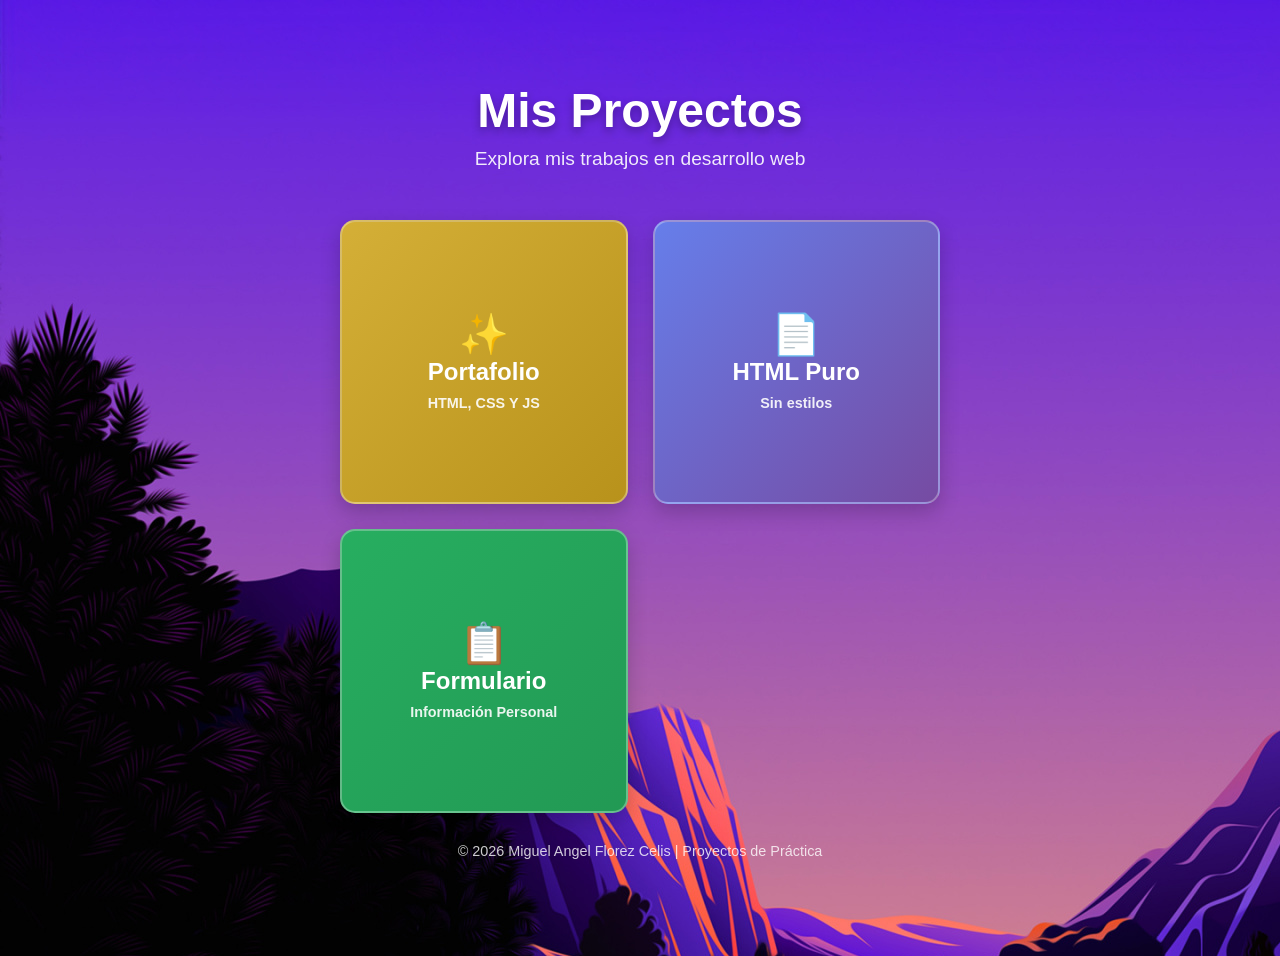
<file: index.html>
<!DOCTYPE html>
<html lang="es">
<head>
    <meta charset="UTF-8">
    <meta name="viewport" content="width=device-width, initial-scale=1.0">
    <title>Mis Proyectos - Miguel Angel Florez</title>
    <link rel="stylesheet" href="styles_index.css">
</head>
<body>
    <div class="index-container">
        <!-- Header -->
        <div class="index-header">
            <h1>Mis Proyectos</h1>
            <p>Explora mis trabajos en desarrollo web</p>
        </div>

        <!-- Botones -->
        <div class="buttons-grid">
            <!-- Botón Portafolio HTML y CSS -->
            <a href="portafolio_htmlycss.html" class="btn-card btn-portafolio">
                <div class="btn-card-content">
                    <span class="btn-icon">✨</span>
                    <span class="btn-card-title">Portafolio</span>
                    <span class="btn-card-desc">HTML, CSS Y JS</span>
                </div>
            </a>

            <!-- Botón Portafolio HTML Puro -->
            <a href="portafolio_htmlpuro.html" class="btn-card btn-html">
                <div class="btn-card-content">
                    <span class="btn-icon">📄</span>
                    <span class="btn-card-title">HTML Puro</span>
                    <span class="btn-card-desc">Sin estilos</span>
                </div>
            </a>

            <!-- Botón Formulario -->
            <a href="formulario.html" class="btn-card btn-formulario">
                <div class="btn-card-content">
                    <span class="btn-icon">📋</span>
                    <span class="btn-card-title">Formulario</span>
                    <span class="btn-card-desc">Información Personal</span>
                </div>
            </a>
        </div>

        <!-- Footer -->
        <div class="index-footer">
            <p>© 2026 Miguel Angel Florez Celis | Proyectos de Práctica</p>
        </div>
    </div>
</body>
</html>
</file>
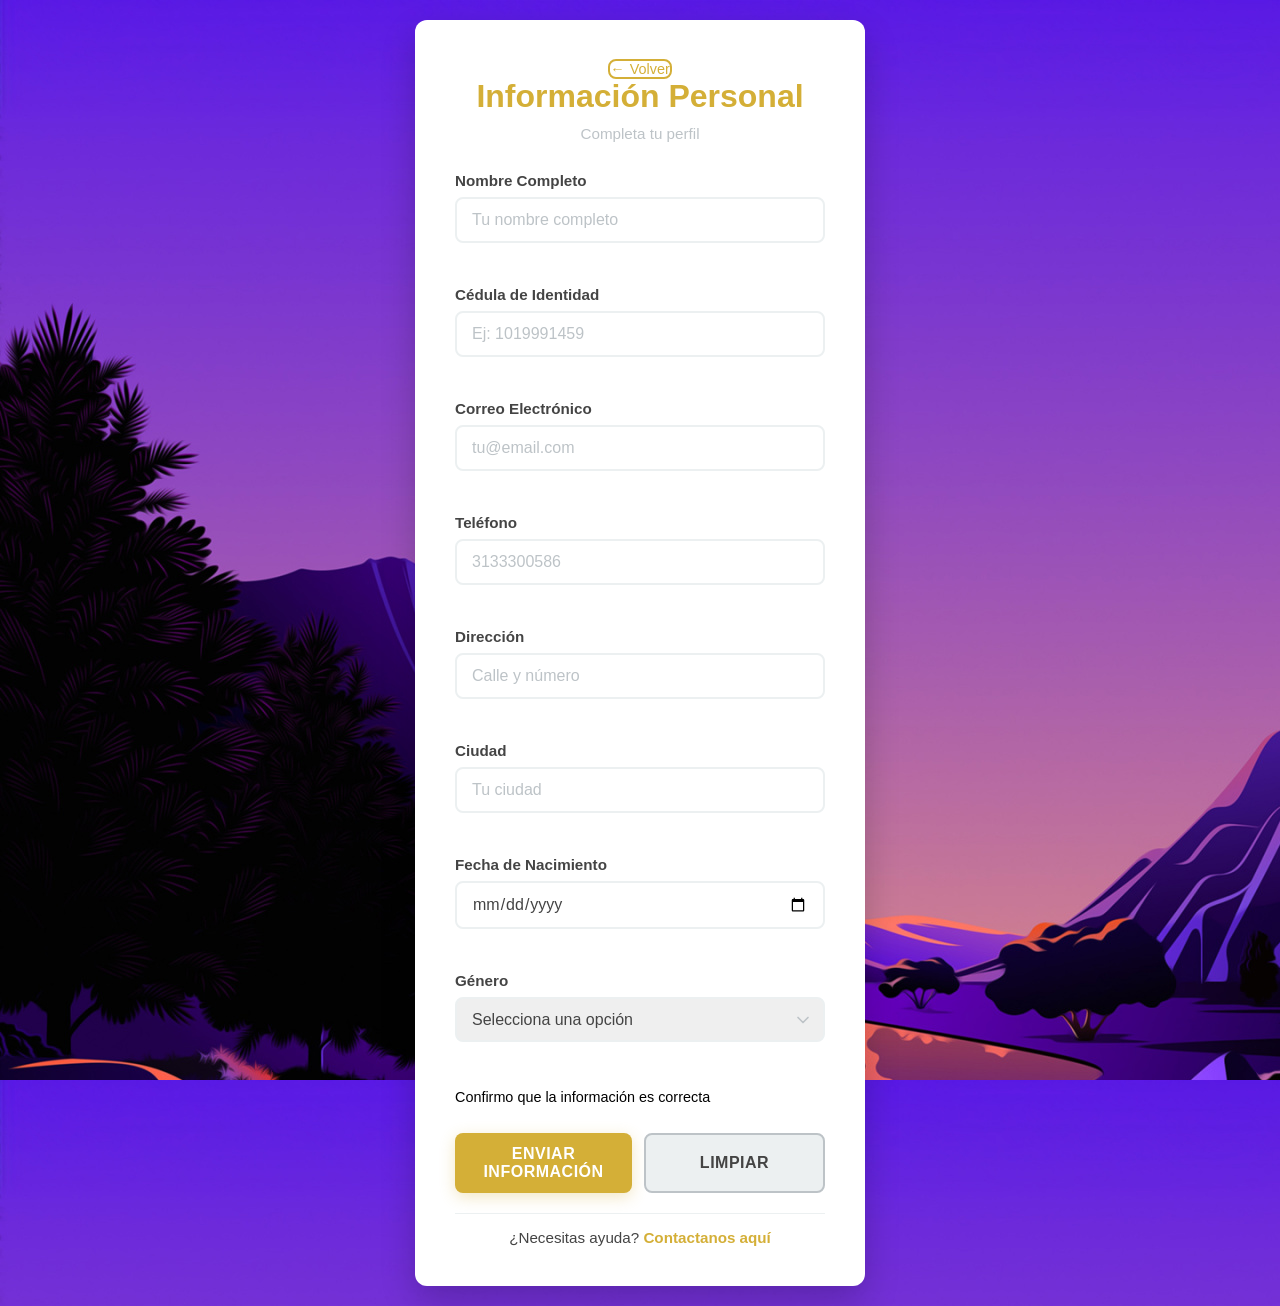
<file: formulario.html>
<!DOCTYPE html>
<html lang="es">
<head>
    <meta charset="UTF-8">
    <meta name="viewport" content="width=device-width, initial-scale=1.0">
    <title>Registro - Mi Aplicación</title>
    <link rel="stylesheet" href="styles_formulario.css">
    <script src="js_formulario.js"></script>
</head>
<body>
    <div class="container-formulario">
        <div class="form-wrapper">
            <div class="form-header">
                <a class="btn-volver" href="index.html">Volver</a>
                <h1 class="titulo-form">Información Personal</h1>
                <p class="subtitulo-form">Completa tu perfil</p>
            </div>

            <form class="formulario" id="formulario" method="POST" action="#" novalidate>
                
                <!-- Nombre Completo -->
                <div class="form-group">
                    <label for="nombre" class="label-form">Nombre Completo</label>
                    <input type="text" id="nombre" name="nombre" class="input-form" placeholder="Tu nombre completo" required>
                    <span class="error-message" id="error-nombre"></span>
                </div>

                <!-- Cédula -->
                <div class="form-group">
                    <label for="cedula" class="label-form">Cédula de Identidad</label>
                    <input type="text" id="cedula" name="cedula" class="input-form" placeholder="Ej: 1019991459" required>
                    <span class="error-message" id="error-cedula"></span>
                </div>

                <!-- Email -->
                <div class="form-group">
                    <label for="email" class="label-form">Correo Electrónico</label>
                    <input type="email" id="email" name="email" class="input-form" placeholder="tu@email.com" required>
                    <span class="error-message" id="error-email"></span>
                </div>

                <!-- Teléfono -->
                <div class="form-group">
                    <label for="telefono" class="label-form">Teléfono</label>
                    <input type="tel" id="telefono" name="telefono" class="input-form" placeholder="3133300586" required>
                    <span class="error-message" id="error-telefono"></span>
                </div>

                <!-- Dirección -->
                <div class="form-group">
                    <label for="direccion" class="label-form">Dirección</label>
                    <input type="text" id="direccion" name="direccion" class="input-form" placeholder="Calle y número" required>
                    <span class="error-message" id="error-direccion"></span>
                </div>

                <!-- Ciudad -->
                <div class="form-group">
                    <label for="ciudad" class="label-form">Ciudad</label>
                    <input type="text" id="ciudad" name="ciudad" class="input-form" placeholder="Tu ciudad" required>
                    <span class="error-message" id="error-ciudad"></span>
                </div>

                <!-- Fecha de Nacimiento -->
                <div class="form-group">
                    <label for="fecha" class="label-form">Fecha de Nacimiento</label>
                    <input type="date" id="fecha" name="fecha" class="input-form" required>
                    <span class="error-message" id="error-fecha"></span>
                </div>

                <!-- Género -->
                <div class="form-group">
                    <label for="genero" class="label-form">Género</label>
                    <select id="genero" name="genero" class="input-form" required>
                        <option value="">Selecciona una opción</option>
                        <option value="masculino">Masculino</option>
                        <option value="femenino">Femenino</option>
                        <option value="otro">Otro</option>
                    </select>
                    <span class="error-message" id="error-genero"></span>
                </div>

                <!-- Checkbox Términos -->
                <div class="form-group checkbox">
                    <label for="terminos" class="label-checkbox">Confirmo que la información es correcta</label>
                    <span class="error-message" id="error-terminos"></span>
                </div>

                <!-- Botones -->
                <div class="form-buttons">
                    <button type="submit" class="btn btn-primary">Enviar Información</button>
                    <button type="reset" class="btn btn-secondary">Limpiar</button>
                </div>

                <!-- Enlace a Login -->
                <div class="form-footer">
                    <p>¿Necesitas ayuda? <a href="#" class="link-login">Contactanos aquí</a></p>
                </div>

            </form>
        </div>
    </div>

</body>
</html>
</file>
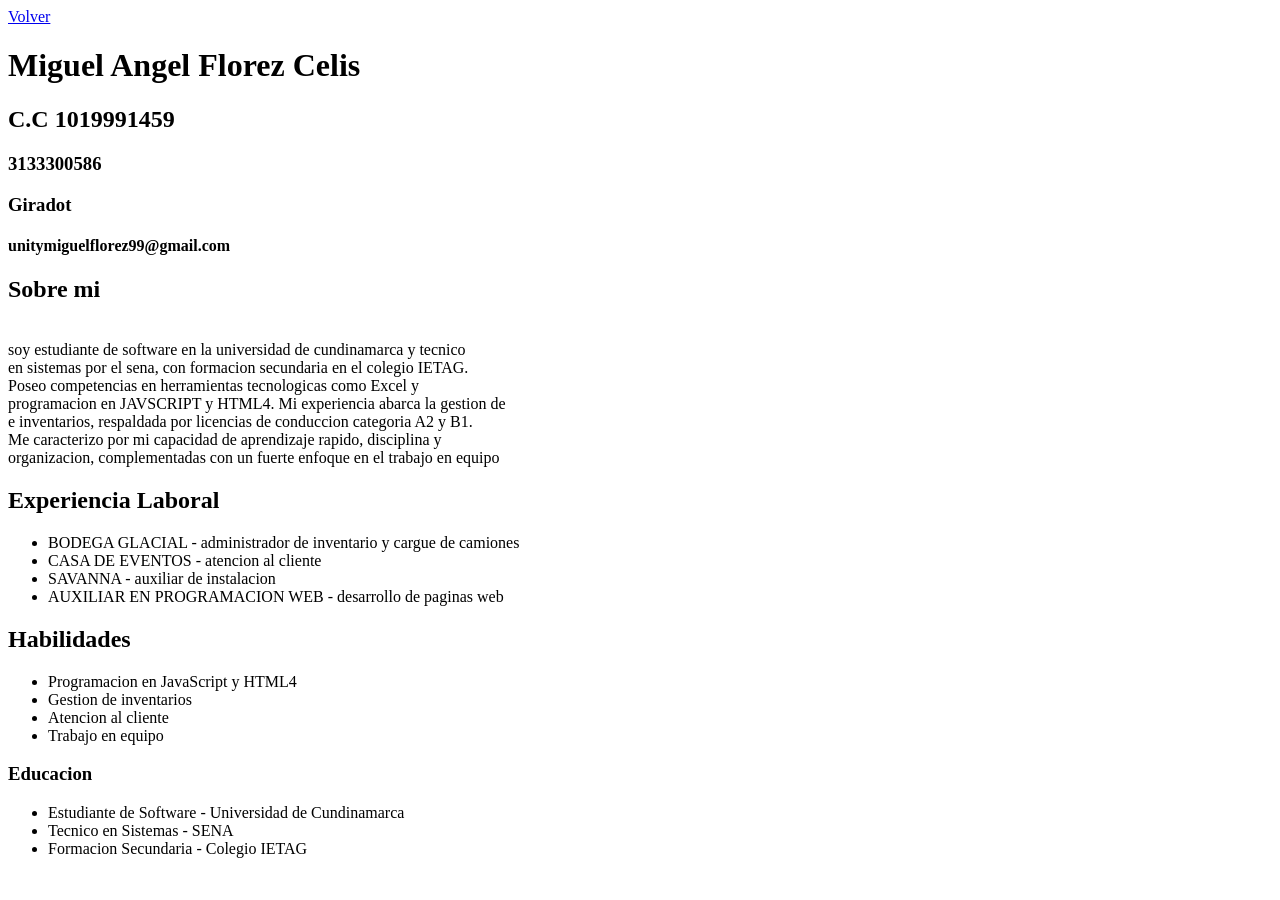
<file: portafolio_htmlpuro.html>
<!DOCTYPE html>
<html lang="es">
<head>
    <meta charset="UTF-8">
    <meta name="portafolio" content="width=device-width, initial-scale=1.0">
    <title>Portafolio</title>
</head>
<body>
    <a href="index.html">Volver</a>
    <h1>Miguel Angel Florez Celis</h1>
    <h2>C.C 1019991459</h2>
    <h3>3133300586</h3>
    <h3>Giradot</h3>
    <h4>unitymiguelflorez99@gmail.com</h4>
    <h2>Sobre mi</h2>
    <p>
        <br>soy estudiante de software en la universidad de cundinamarca y tecnico
        <br>en sistemas por el sena, con formacion secundaria en el colegio IETAG.
        <br>Poseo competencias en herramientas tecnologicas como Excel y 
        <br>programacion en JAVSCRIPT y HTML4. Mi experiencia abarca la gestion de 
        <br>e inventarios, respaldada por licencias de conduccion categoria A2 y B1.
        <br>Me caracterizo por mi capacidad de aprendizaje rapido, disciplina y 
        <br>organizacion, complementadas con un fuerte enfoque en el trabajo en equipo
    </p>
    <h2>Experiencia Laboral</h2>
    <ul>
        <li>BODEGA GLACIAL - administrador de inventario y cargue de camiones</li>
        <li>CASA DE EVENTOS - atencion al cliente</li>
        <li>SAVANNA - auxiliar de instalacion</li>
        <li>AUXILIAR EN PROGRAMACION WEB - desarrollo de paginas web</li>
    </ul>
    <h2>Habilidades</h2>
    <ul>
        <li>Programacion en JavaScript y HTML4</li>
        <li>Gestion de inventarios</li>
        <li>Atencion al cliente</li>
        <li>Trabajo en equipo</li>
    </ul>
    <h3>Educacion</h3>
    <ul>
        <li>Estudiante de Software - Universidad de Cundinamarca</li>
        <li>Tecnico en Sistemas - SENA</li>
        <li>Formacion Secundaria - Colegio IETAG</li>
    </ul>
</body>
</html>
</file>
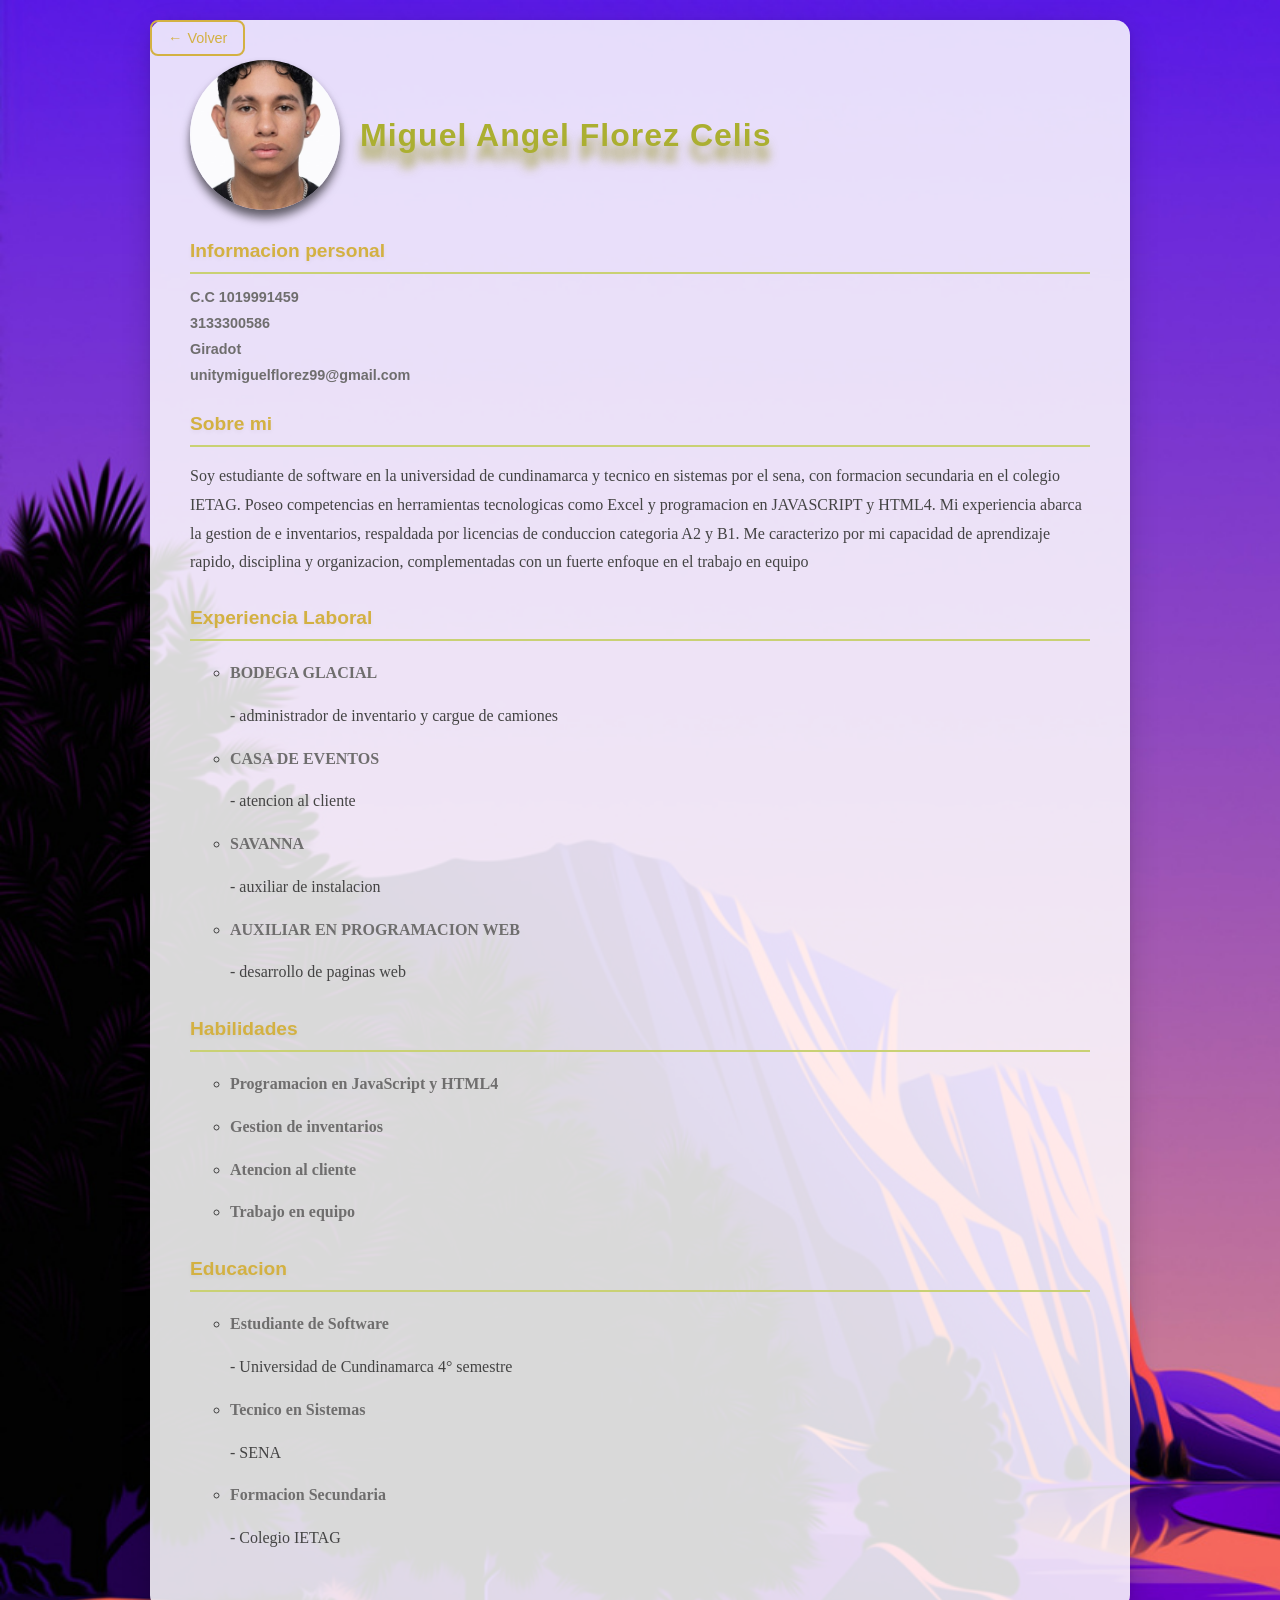
<file: portafolio_htmlycss.html>
<!DOCTYPE html>
<html lang="es">
<head>
    <meta charset="UTF-8">
    <meta name="portafolio" content="width=device-width, initial-scale=1.0">
    <title>Portafolio</title>
    <link rel="stylesheet" href="styles.css">
</head>
<body>
    <div class="container">
        <a href="index.html" class="btn-volver">Volver</a>
        <div class="perfil">
            <img src="imagen perfil.jpeg" alt="SE BUSCA" class="foto-perfil">
            <h1 class="nombre">
                Miguel Angel Florez Celis
            </h1>
        </div> 
        <div class="seccion">
            <h3 class="titulo-seccion">
                Informacion personal
            </h3>
            <div class="contenido-seccion">
                <h3 class="titulo-subtitulo">
                    C.C 1019991459
                </h3>
                <h3 class="titulo-subtitulo">
                    3133300586
                </h3>
                <h3 class="titulo-subtitulo">
                    Giradot
                </h3>
                <h4 class="titulo-subtitulo">
                    unitymiguelflorez99@gmail.com
                </h4>
            </div>
        </div>
        <div class="seccion">
            <h2 class="titulo-seccion">
                Sobre mi
            </h2>
            <div class="contenido-seccion">
                <p class="texto">
                    Soy estudiante de software en la universidad de cundinamarca y tecnico
                    en sistemas por el sena, con formacion secundaria en el colegio IETAG.
                    Poseo competencias en herramientas tecnologicas como Excel y 
                    programacion en JAVASCRIPT y HTML4. Mi experiencia abarca la gestion de 
                    e inventarios, respaldada por licencias de conduccion categoria A2 y B1.
                    Me caracterizo por mi capacidad de aprendizaje rapido, disciplina y 
                    organizacion, complementadas con un fuerte enfoque en el trabajo en equipo
                </p>
            </div>
        </div>
        <div class="seccion">
            <h2 class="titulo-seccion">Experiencia Laboral</h2>
            <div class="contenido-seccion">
        <ul class="lista">
            <li class="item-lista">
                <h1 class="texto-subrayado">BODEGA GLACIAL</h1> - administrador de inventario y cargue de camiones
            </li>
            <li class="item-lista">
                <h1 class="texto-subrayado">CASA DE EVENTOS</h1> - atencion al cliente
            </li>
            <li class="item-lista">
                <h1 class="texto-subrayado">SAVANNA</h1> - auxiliar de instalacion
            </li>
            <li class="item-lista">
                <h1 class="texto-subrayado">AUXILIAR EN PROGRAMACION WEB</h1> - desarrollo de paginas web
            </li>
            </div>
        </div>
        <div class="seccion">
            <h2 class="titulo-seccion">Habilidades</h2>
            <div class="contenido-seccion">
        <ul class="lista">
            <li class="item-lista">
                <h1 class="texto-subrayado">Programacion en JavaScript y HTML4</h1>
            </li>
            <li class="item-lista">
                <h1 class="texto-subrayado">Gestion de inventarios</h1>
            </li>
            <li class="item-lista">
                <h1 class="texto-subrayado">Atencion al cliente</h1>
            </li>
            <li class="item-lista">
                <h1 class="texto-subrayado">Trabajo en equipo</h1>
            </li>
            </div>
        </div>
        <div class="seccion">
            <h3 class="titulo-seccion">Educacion</h3>
            <div class="contenido-seccion">
        <ul class="lista">
            <li class="item-lista">
                <h1 class="texto-subrayado">Estudiante de Software</h1> - Universidad de Cundinamarca 4° semestre
            </li>
            <li class="item-lista">
                <h1 class="texto-subrayado">Tecnico en Sistemas</h1> - SENA
            </li>
            <li class="item-lista">
                <h1 class="texto-subrayado">Formacion Secundaria</h1> - Colegio IETAG
            </li>
            </div>
        </div>
    </div>
</body>
</html>
</file>
<file: styles_index.css>
/* Paleta de colores */
:root {
    --dorado: #D4AF37;
    --dorado-oscuro: #B8921B;
}

/* Index - Estilos específicos */
body {
    background-image: url(fondo_pagina.jpg);
    min-height: 100vh;
    display: flex;
    justify-content: center;
    align-items: center;
    padding: 20px;
    font-family: 'Arial', sans-serif;
}

.index-container {
    max-width: 600px;
    width: 100%;
}

.index-header {
    text-align: center;
    margin-bottom: 50px;
    color: white;
}

.index-header h1 {
    font-size: 3em;
    margin: 0 0 10px 0;
    text-shadow: 0 4px 8px rgba(0, 0, 0, 0.3);
}

.index-header p {
    font-size: 1.2em;
    margin: 0;
    opacity: 0.9;
}

/* Grid de botones */
.buttons-grid {
    display: grid;
    grid-template-columns: 1fr;
    gap: 25px;
    margin-bottom: 30px;
}

@media (min-width: 600px) {
    .buttons-grid {
        grid-template-columns: 1fr 1fr;
    }
}

/* Botones animados */
.btn-card {
    text-decoration: none;
    color: white;
    padding: 40px 20px;
    border-radius: 15px;
    text-align: center;
    transition: all 0.4s cubic-bezier(0.25, 0.46, 0.45, 0.94);
    position: relative;
    overflow: hidden;
    box-shadow: 0 8px 20px rgba(0, 0, 0, 0.2);
    display: flex;
    flex-direction:column;
    justify-content: center;
    align-items: center;
    gap: 15px;
    min-height: 200px;
    font-weight: 600;
}

/* Pseudoelemento para efecto */
.btn-card::before {
    content: '';
    position: absolute;
    top: 0;
    left: -100%;
    width: 100%;
    height: 100%;
    background: rgba(255, 255, 255, 0.2);
    transition: left 0.3s ease;
    z-index: 1;
}

.btn-card:hover::before {
    left: 100%;
}

.btn-card-content {
    position: relative;
    z-index: 2;
}

.btn-card-title {
    font-size: 1.5em;
    display: block;
    margin-bottom: 8px;
}

.btn-card-desc {
    font-size: 0.9em;
    opacity: 0.9;
}

.btn-portafolio {
    background: linear-gradient(135deg, var(--dorado) 0%, var(--dorado-oscuro) 100%);
    border: 2px solid rgba(255, 255, 255, 0.3);

}

.btn-portafolio:hover {
    transform: rotate(-5deg) translateY(-10px);
    box-shadow: 0 15px 40px rgba(209, 255, 43, 0.4);
    border-color: rgba(255, 255, 255, 0.6);
}

.btn-portafolio::before {
    background: rgba(230, 255, 68, 0.3);
}

.btn-html {
    background: linear-gradient(135deg, #667eea 0%, #764ba2 100%);
    border: 2px solid rgba(255, 255, 255, 0.3);
}

.btn-html:hover {
    transform: rotate(5deg) translateY(-10px);
    box-shadow: 0 15px 40px rgba(102, 126, 234, 0.4);
    border-color: rgba(255, 255, 255, 0.6);
}

.btn-html::before {
    background: rgba(114, 189, 255, 0.2);
}

.btn-formulario {
    background: linear-gradient(135deg, #27ae60 0%, #229954 100%);
    border: 2px solid rgba(255, 255, 255, 0.3);

}

.btn-formulario:hover {
    transform: rotate(5deg) translateY(10px);
    box-shadow: 0 15px 40px rgba(102, 234, 106, 0.4);
    border-color: rgba(255, 255, 255, 0.741);
}

.btn-formulario::before {
    background: rgba(153, 255, 195, 0.3);
}

.btn-icon {
    font-size: 2.5em;
    animation: float 3s ease-in-out infinite;
}

.btn-card:hover .btn-icon {
    animation: bounce 0.6s ease-in-out;
}

@keyframes float {
    0%, 100% {
        transform: translateY(0px);
    }
    50% {
        transform: translateY(-10px);
    }
}

@keyframes bounce {
    0%, 100% {
        transform: translateY(0);
    }
    50% {
        transform: translateY(-15px);
    }
}

/* Footer */
.index-footer {
    text-align: center;
    color: white;
    opacity: 0.8;
    font-size: 0.9em;
}

/* Responsive */
@media (max-width: 480px) {
    .index-header h1 {
        font-size: 2em;
    }

    .btn-card {
        min-height: 150px;
        padding: 30px 15px;
    }

    .btn-card-title {
        font-size: 1.2em;
    }

    .btn-icon {
        font-size: 2em;
    }
}
</file>
<file: styles_formulario.css>
/* Paleta de colores */
:root {
    --dorado: #D4AF37;
    --dorado-oscuro: #B8921B;
    --texto-claro: #444444;
    --blanco: #ffffff;
    --error: #e74c3c;
    --gris-claro: #ecf0f1;
    --gris-oscuro: #bdc3c7;
}

/* Estilos generales */
* {
    margin: 0;
    padding: 0;
    box-sizing: border-box;
}

body {
    background-image: url(fondo_pagina.jpg);
    font-family: 'Arial', sans-serif;
    min-height: 100vh;
    display: flex;
    justify-content: center;
    align-items: center;
    padding: 20px;
}

/* Contenedor del formulario */
.container-formulario {
    width: 100%;
    max-width: 450px;
}

.form-wrapper {
    background-color: var(--blanco);
    border-radius: 12px;
    padding: 40px;
    box-shadow: 0 15px 35px rgba(0, 0, 0, 0.2);
    animation: slideIn 0.5s ease;
}

@keyframes slideIn {
    from {
        opacity: 0;
        transform: translateY(-20px);
    }
    to {
        opacity: 1;
        transform: translateY(0);
    }
}

/* Header del formulario */
.form-header {
    position: relative;
    text-align: center;
    margin-bottom: 30px;
}


.titulo-form {
    color: var(--dorado);
    font-size: 2em;
    margin-bottom: 10px;
}

.subtitulo-form {
    color: var(--gris-oscuro);
    font-size: 0.95em;
}

/* Grupos de formulario */
.form-group {
    margin-bottom: 20px;
    display: flex;
    flex-direction: column;
}

.label-form {
    color: var(--texto-claro);
    font-weight: 600;
    margin-bottom: 8px;
    font-size: 0.95em;
}

/* Inputs */
.input-form {
    padding: 12px 15px;
    border: 2px solid var(--gris-claro);
    border-radius: 8px;
    font-size: 1em;
    color: var(--texto-claro);
    transition: all 0.3s ease;
    font-family: 'Arial', sans-serif;
}

.input-form:focus {
    outline: none;
    border-color: var(--dorado);
    box-shadow: 0 0 8px rgba(212, 175, 55, 0.3);
    background-color: rgba(212, 175, 55, 0.05);
}

.input-form.error {
    border-color: var(--error);
    box-shadow: 0 0 8px rgba(228, 76, 60, 0.3);
}

.input-form::placeholder {
    color: var(--gris-oscuro);
}

select.input-form {
    cursor: pointer;
    appearance: none;
    background-image: url("data:image/svg+xml;charset=UTF-8,%3csvg xmlns='http://www.w3.org/2000/svg' viewBox='0 0 24 24' fill='none' stroke='%23bdc3c7' stroke-width='2' stroke-linecap='round' stroke-linejoin='round'%3e%3cpolyline points='6 9 12 15 18 9'%3e%3c/polyline%3e%3c/svg%3e");
    background-repeat: no-repeat;
    background-position: right 10px center;
    background-size: 20px;
    padding-right: 35px;
}

/* Checkbox */
.checkbox {
    flex-direction: row;
    align-items: center;
}

.checkbox input[type="checkbox"] {
    width: 18px;
    height: 18px;
    cursor: pointer;
    margin-right: 10px;
    accent-color: var(--dorado);
}

.label-checkbox {
    font-weight: normal;
    font-size: 0.9em;
    cursor: pointer;
    margin: 0;
}

/* Mensajes de error */
.error-message {
    color: var(--error);
    font-size: 0.85em;
    margin-top: 5px;
    min-height: 18px;
}

/* Botones */
.form-buttons {
    display: flex;
    gap: 12px;
    margin-top: 25px;
    margin-bottom: 20px;
}

.btn {
    padding: 12px 20px;
    border: none;
    border-radius: 8px;
    font-size: 1em;
    font-weight: 600;
    cursor: pointer;
    transition: all 0.3s ease;
    flex: 1;
    text-transform: uppercase;
    letter-spacing: 0.5px;
}
.btn-volver {
    /* position: absolute; */
    left: 0;
    top: 0;
    background-color: transparent;
    color: var(--dorado);
    border: 2px solid var(--dorado);
    /* padding: 8px 16px; */
    border-radius: 8px;
    font-size: 0.9em;
    cursor: pointer;
    transition: all 0.3s ease;
    text-decoration: none;
}

.btn-volver::before {
    content: "←";
    margin-right: 5px;
}

.btn-volver:hover {
    background-color: var(--dorado);
    color: var(--blanco);
}

.btn-primary {
    background-color: var(--dorado);
    color: var(--blanco);
    box-shadow: 0 4px 15px rgba(212, 175, 55, 0.3);
}

.btn-primary:hover {
    background-color: var(--dorado-oscuro);
    box-shadow: 0 6px 20px rgba(212, 175, 55, 0.4);
    transform: translateY(-2px);
}

.btn-primary:active {
    transform: translateY(0);
}

.btn-secondary {
    background-color: var(--gris-claro);
    color: var(--texto-claro);
    border: 2px solid var(--gris-oscuro);
}

.btn-secondary:hover {
    background-color: var(--gris-oscuro);
    color: var(--blanco);
}

/* Footer del formulario */
.form-footer {
    text-align: center;
    border-top: 1px solid var(--gris-claro);
    padding-top: 15px;
}

.form-footer p {
    color: var(--texto-claro);
    font-size: 0.95em;
    margin: 0;
}

.link-login {
    color: var(--dorado);
    text-decoration: none;
    font-weight: 600;
    transition: all 0.3s ease;
}

.link-login:hover {
    color: var(--dorado-oscuro);
    text-decoration: underline;
}

/* Responsive */
@media (max-width: 480px) {
    .form-wrapper {
        padding: 25px 20px;
    }

    .titulo-form {
        font-size: 1.7em;
    }

    .form-buttons {
        flex-direction: column;
    }

    .btn {
        width: 100%;
    }
}
</file>
<file: styles.css>
/* Paleta de colores */
:root {
    --azul-grisaceo: #666666;
    --azul-grisaceo-claro: #6f6e6e;
    --dorado: #d3b142;
    --dorado-nombre: #abaf31;
    --dorado-oscuro: #d6b75a;
    --texto-claro: #444444;
    --fondo-oscuro: #f0f2f5;
    --lineas: #c9d174;
}

/* Estilos generales */
body {
    background-image: url(fondo_pagina.jpg);
    background-size: cover;
    /* background-color: var(--fondo-oscuro); */
    color: var(--texto-claro);
    font-family: 'Arial', sans-serif;
    margin: 0;
    padding: 20px;
}
.nombre {
    color: var(--dorado-nombre);
    text-shadow: #999924c8 0px 15px 10px;
    font-size: 2rem;
    margin: 0;
    letter-spacing: 1px;
}
.perfil {
    display: flex;
    align-items: center;
    gap: 20px;  /* Espacio entre imagen y nombre */
}

.foto-perfil {
    width: 150px;
    height: 150px;
    border-radius: 50%;  /* Hace la imagen circular */
    object-fit: cover;   /* Ajusta la imagen sin distorsionar */
    box-shadow: 0 8px 10px rgba(0, 0, 0, 0.552), 0 2px 6px rgba(0, 0, 0, 0.08);
}

.foto-perfil:hover {
    transform: rotate(5deg) scale(1.05);
    transition: transform 0.3s ease;
}

/* Contenedor central */
.container {
    background-color: rgba(255, 255, 255, 0.85);
    border-radius: 15px;
    padding: 40px;
    max-width: 900px;
    margin: 0 auto;
    box-shadow: 0 10px 30px rgba(0, 0, 0, 0.15), 0 1px 8px rgba(0, 0, 0, 0.08);
    backdrop-filter: blur(0.5px);
}

/* Títulos - Dorado con brillo */
.titulo-principal {
    color: var(--dorado);
    text-align: center;
    font-size: 2.5rem;
    margin: 20px 0;
    letter-spacing: 1px;
}

.titulo-seccion {
    color: var(--dorado);
    font-size: 1.2rem;
    margin-top: 30px;
    margin-bottom: 15px;
    border-bottom: 2px solid var(--lineas);
    padding-bottom: 10px;
    text-shadow: 0 2px 4px rgba(0, 0, 0, 0.05);
}

.titulo-subtitulo {
    color: var(--azul-grisaceo-claro);
    font-size: 0.9rem;
    margin: 10px 0;
}

.subtitulo-pequeno {
    color: var(--azul-grisaceo);
    font-size: 1em;
    margin: 8px 0;
    font-weight: normal;
}

/* Textos */
.texto {
    line-height: 1.8;
    color: var(--texto-claro);
    font-size: 1em;
    margin: 15px 0;
    font-family: 'Georgia', serif;
}

.texto-subrayado {
    color: var(--azul-grisaceo-claro);
    /* text-decoration: underline; */
    font-weight: bold;
    font-size: 1rem;
}

/* Listas */
.lista {
    color: var(--texto-claro);
    line-height: 2;
    list-style-type: circle;
}

.item-lista {
    margin: 8px 0;
    font-size: 1rem;
    font-family: 'Georgia', serif;
}

a {
    color: var(--dorado);
    text-decoration: none;
    transition: text-shadow 0.3s ease;
}

a:hover {
    text-shadow: 0 0 10px var(--dorado);
}

/* Secciones con efecto hover */
/* .seccion {
    margin-bottom: 20px;
}

.contenido-seccion {
    opacity: 0;
    max-height: 0;
    overflow: hidden;
    transition: all 0.3s ease;
}

.seccion:hover .contenido-seccion {
    opacity: 1;
    max-height: 800px;
} */

::-webkit-scrollbar {
    width: 8px;
}

::-webkit-scrollbar-track {
    background: transparent;
}

::-webkit-scrollbar-thumb {
    background: #faffc0;
    border-radius: 4px;
}

::-webkit-scrollbar-thumb:hover {
    background: #d0c398;
}

.btn-volver {
    position: absolute;
    left: 0;
    top: 0;
    background-color: transparent;
    color: var(--dorado);
    border: 2px solid var(--dorado);
    padding: 8px 16px;
    border-radius: 8px;
    font-size: 0.9em;
    cursor: pointer;
    transition: all 0.3s ease;
    text-decoration: none;
}

.btn-volver::before {
    content: "←";
    margin-right: 5px;
}

.btn-volver:hover {
    background-color: var(--dorado);
    color: var(--blanco);
}
</file>
